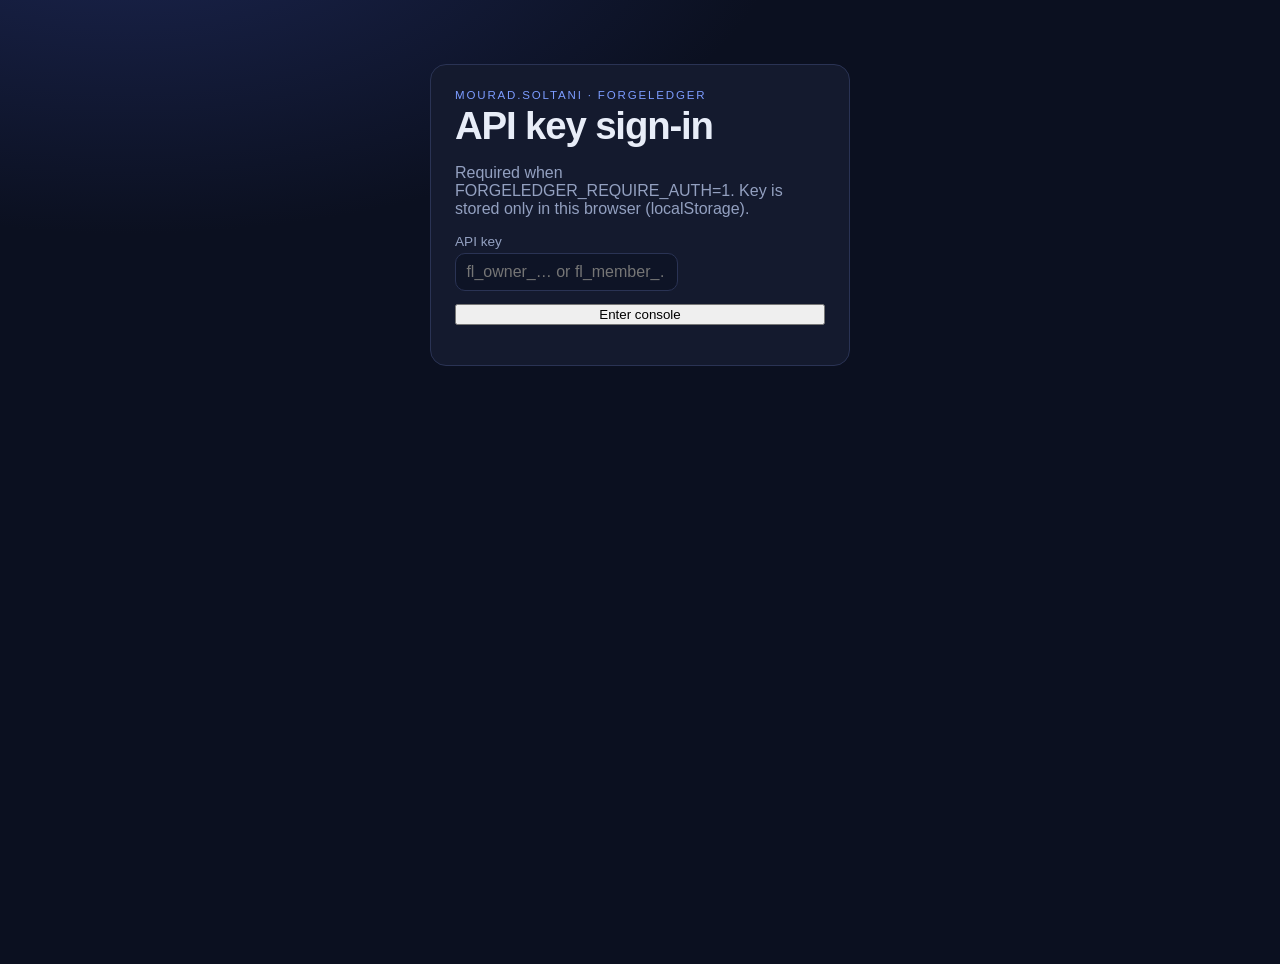
<file: templates/login.html>
<!DOCTYPE html>
<html lang="en">
<head>
  <meta charset="UTF-8" />
  <meta name="viewport" content="width=device-width, initial-scale=1" />
  <title>Sign in — ForgeLedger · Mourad.Soltani</title>
  <link rel="stylesheet" href="/static/app.css" />
  <style>
    .login { max-width: 420px; margin: 4rem auto; padding: 1.5rem; background: var(--panel); border: 1px solid var(--line); border-radius: 16px; }
    .login label { display: block; margin: 0.6rem 0 0.25rem; color: var(--muted); font-size: 0.85rem; }
  </style>
</head>
<body>
  <main class="login">
    <p class="eyebrow">Mourad.Soltani · ForgeLedger</p>
    <h1>API key sign-in</h1>
    <p class="sub">Required when FORGELEDGER_REQUIRE_AUTH=1. Key is stored only in this browser (localStorage).</p>
    <label for="key">API key</label>
    <input id="key" type="password" placeholder="fl_owner_… or fl_member_…" autocomplete="off" />
    <button id="go" type="button" style="margin-top:0.8rem;width:100%">Enter console</button>
    <p id="err" class="sub" style="color:var(--warn)"></p>
  </main>
  <script>
    const keyEl = document.getElementById("key");
    const existing = localStorage.getItem("fl_api_key");
    if (existing) keyEl.value = existing;
    document.getElementById("go").onclick = async () => {
      const key = keyEl.value.trim();
      if (!key) return;
      localStorage.setItem("fl_api_key", key);
      try {
        const res = await fetch("/api/me", { headers: { "X-API-Key": key } });
        if (!res.ok) throw new Error("Invalid key");
        location.href = "/";
      } catch (e) {
        document.getElementById("err").textContent = e.message || "Auth failed";
        localStorage.removeItem("fl_api_key");
      }
    };
  </script>
</body>
</html>
</file>
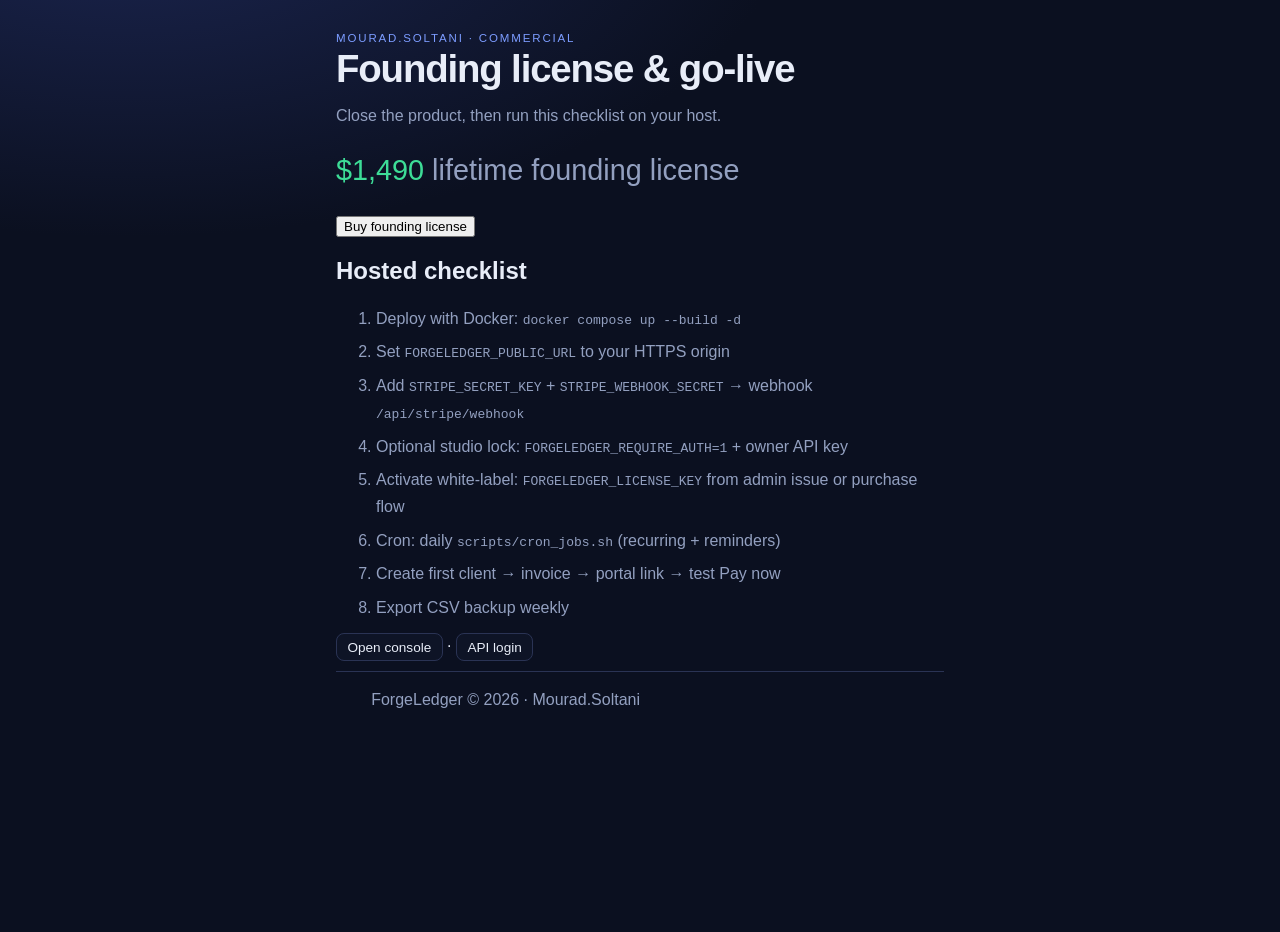
<file: templates/onboarding.html>
<!DOCTYPE html>
<html lang="en">
<head>
  <meta charset="UTF-8" />
  <meta name="viewport" content="width=device-width, initial-scale=1" />
  <title>Onboarding — ForgeLedger · Mourad.Soltani</title>
  <link rel="stylesheet" href="/static/app.css" />
  <style>
    .ob { max-width: 640px; margin: 2rem auto; padding: 0 1rem 3rem; }
    .ob ol { line-height: 1.7; color: var(--muted); }
    .ob li { margin: 0.4rem 0; }
    .price { font-size: 1.8rem; color: var(--good); }
  </style>
</head>
<body>
  <main class="ob">
    <p class="eyebrow">Mourad.Soltani · Commercial</p>
    <h1>Founding license &amp; go-live</h1>
    <p class="sub">Close the product, then run this checklist on your host.</p>
    <p class="price">$1,490 <span class="sub">lifetime founding license</span></p>
    <button type="button" id="buy">Buy founding license</button>
    <p id="msg" class="sub"></p>
    <h2>Hosted checklist</h2>
    <ol>
      <li>Deploy with Docker: <code>docker compose up --build -d</code></li>
      <li>Set <code>FORGELEDGER_PUBLIC_URL</code> to your HTTPS origin</li>
      <li>Add <code>STRIPE_SECRET_KEY</code> + <code>STRIPE_WEBHOOK_SECRET</code> → webhook <code>/api/stripe/webhook</code></li>
      <li>Optional studio lock: <code>FORGELEDGER_REQUIRE_AUTH=1</code> + owner API key</li>
      <li>Activate white-label: <code>FORGELEDGER_LICENSE_KEY</code> from admin issue or purchase flow</li>
      <li>Cron: daily <code>scripts/cron_jobs.sh</code> (recurring + reminders)</li>
      <li>Create first client → invoice → portal link → test Pay now</li>
      <li>Export CSV backup weekly</li>
    </ol>
    <p><a class="btn-link" href="/">Open console</a> · <a class="btn-link" href="/login">API login</a></p>
    <footer>ForgeLedger © 2026 · Mourad.Soltani</footer>
  </main>
  <script>
    const params = new URLSearchParams(location.search);
    const msg = document.getElementById("msg");
    if (params.get("licensed") === "1") {
      msg.textContent = params.get("demo") === "1"
        ? "Demo license checkout complete. Issue a real key via admin or set FORGELEDGER_LICENSE_KEY."
        : "Payment received. You will receive license activation instructions.";
    }
    if (params.get("canceled") === "1") msg.textContent = "Checkout canceled — no charge.";
    document.getElementById("buy").onclick = async () => {
      const res = await fetch("/api/commerce/founding-license", { method: "POST", headers: { "Content-Type": "application/json" }, body: "{}" });
      const data = await res.json();
      if (data.url) location.href = data.url;
      else alert(data.error || data.message || "Unavailable");
    };
  </script>
</body>
</html>
</file>
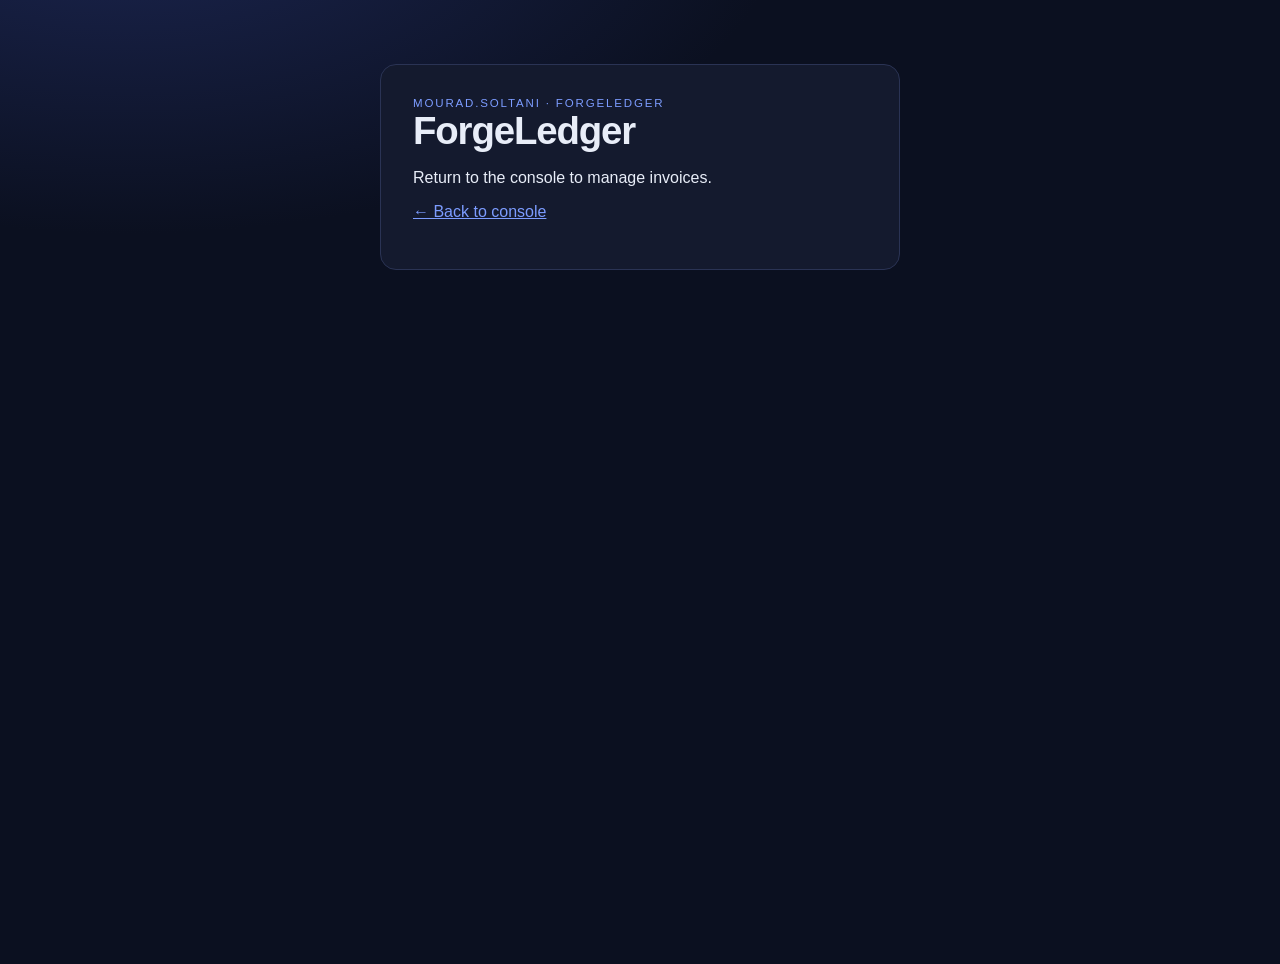
<file: templates/success.html>
<!DOCTYPE html>
<html lang="en">
<head>
  <meta charset="UTF-8" />
  <meta name="viewport" content="width=device-width, initial-scale=1" />
  <title>Payment result — ForgeLedger · Mourad.Soltani</title>
  <link rel="stylesheet" href="/static/app.css" />
  <style>
    .result { max-width: 520px; margin: 4rem auto; padding: 2rem; background: var(--panel); border: 1px solid var(--line); border-radius: 16px; }
    .result h1 { margin-top: 0; }
    .ok { color: var(--good); }
    .bad { color: var(--warn); }
    a.back { color: var(--accent); }
  </style>
</head>
<body>
  <main class="result">
    <p class="eyebrow">Mourad.Soltani · ForgeLedger</p>
    <h1 id="title">Processing…</h1>
    <p id="detail"></p>
    <p><a class="back" href="/">← Back to console</a></p>
  </main>
  <script>
    const params = new URLSearchParams(location.search);
    const title = document.getElementById("title");
    const detail = document.getElementById("detail");
    if (params.get("canceled") === "1") {
      title.textContent = "Checkout canceled";
      title.className = "bad";
      detail.textContent = "No charge was made. You can reopen checkout from the invoice list.";
    } else if (params.get("paid") === "1") {
      title.textContent = "Payment received";
      title.className = "ok";
      const sid = params.get("session_id") || "";
      detail.textContent = sid
        ? `Thank you. Session ${sid}. Invoice will show as paid once the webhook lands (or demo mode marks it immediately).`
        : "Thank you. Your invoice will update to paid shortly.";
    } else {
      title.textContent = "ForgeLedger";
      detail.textContent = "Return to the console to manage invoices.";
    }
  </script>
</body>
</html>
</file>
<file: static/app.css>
/* ForgeLedger UI — Mourad.Soltani */
:root {
  --bg: #0b1020;
  --panel: #141a2e;
  --ink: #e8edf8;
  --muted: #93a0c0;
  --accent: #7c9cff;
  --good: #3ddc97;
  --line: #2a3354;
  --warn: #ffb86b;
}
* { box-sizing: border-box; }
body {
  margin: 0;
  font-family: "Iowan Old Style", Georgia, "Segoe UI", sans-serif;
  background: radial-gradient(1200px 600px at 10% -10%, #1b2550 0%, var(--bg) 55%);
  color: var(--ink);
  min-height: 100vh;
}
.top {
  display: flex;
  justify-content: space-between;
  align-items: flex-start;
  padding: 2rem 2.2rem 1rem;
}
h1 { margin: 0.2rem 0; font-size: 2.4rem; letter-spacing: -0.03em; }
.eyebrow { text-transform: uppercase; letter-spacing: 0.16em; font-size: 0.72rem; color: var(--accent); margin: 0; }
.sub { color: var(--muted); max-width: 42rem; }
.badge {
  border: 1px solid var(--line);
  padding: 0.4rem 0.7rem;
  border-radius: 999px;
  color: var(--good);
  font-size: 0.8rem;
}
.stats {
  display: grid;
  grid-template-columns: repeat(auto-fit, minmax(140px, 1fr));
  gap: 0.8rem;
  padding: 0 2.2rem 1.2rem;
}
.stat {
  background: var(--panel);
  border: 1px solid var(--line);
  border-radius: 14px;
  padding: 0.9rem;
}
.stat b { display: block; font-size: 1.25rem; }
.stat span { color: var(--muted); font-size: 0.8rem; }
.tabs { display: flex; gap: 0.4rem; padding: 0 2.2rem; }
.tabs button {
  background: transparent;
  color: var(--muted);
  border: 1px solid var(--line);
  border-radius: 999px;
  padding: 0.45rem 0.9rem;
  cursor: pointer;
}
.tabs button.on { background: var(--accent); color: #0b1020; border-color: var(--accent); }
.panel { display: none; padding: 1.2rem 2.2rem 3rem; }
.panel.on { display: grid; grid-template-columns: 320px 1fr; gap: 1rem; }
.card, .item {
  background: var(--panel);
  border: 1px solid var(--line);
  border-radius: 16px;
  padding: 1rem;
}
form.card { display: flex; flex-direction: column; gap: 0.55rem; }
input, textarea, select, button[type=submit] {
  font: inherit;
  padding: 0.55rem 0.65rem;
  border-radius: 10px;
  border: 1px solid var(--line);
  background: #0e1426;
  color: var(--ink);
}
button[type=submit] {
  background: var(--accent);
  color: #081018;
  border: 0;
  font-weight: 700;
  cursor: pointer;
}
.list { display: flex; flex-direction: column; gap: 0.6rem; }
.item h3 { margin: 0 0 0.3rem; }
.item p { margin: 0.2rem 0; color: var(--muted); white-space: pre-wrap; }
.row { display: flex; justify-content: space-between; gap: 0.6rem; }
.status { color: var(--warn); }
.check { font-size: 0.9rem; color: var(--muted); }
.actions { margin-top: 0.5rem; gap: 0.45rem; flex-wrap: wrap; }
.actions button, .btn-link {
  font: inherit;
  font-size: 0.85rem;
  padding: 0.35rem 0.65rem;
  border-radius: 8px;
  border: 1px solid var(--line);
  background: #0e1426;
  color: var(--ink);
  cursor: pointer;
  text-decoration: none;
}
.actions button:hover, .btn-link:hover { border-color: var(--accent); color: var(--accent); }
footer {
  padding: 1.2rem 2.2rem 2rem;
  color: var(--muted);
  border-top: 1px solid var(--line);
}
@media (max-width: 860px) {
  .panel.on { grid-template-columns: 1fr; }
}
.line-row { display: grid; grid-template-columns: 1fr 70px 90px auto; gap: 0.35rem; margin-bottom: 0.35rem; }
button.ghost {
  background: transparent;
  border: 1px dashed var(--line);
  color: var(--muted);
  border-radius: 10px;
  padding: 0.4rem 0.6rem;
  cursor: pointer;
  font: inherit;
}
button.ghost:hover { color: var(--accent); border-color: var(--accent); }
</file>
